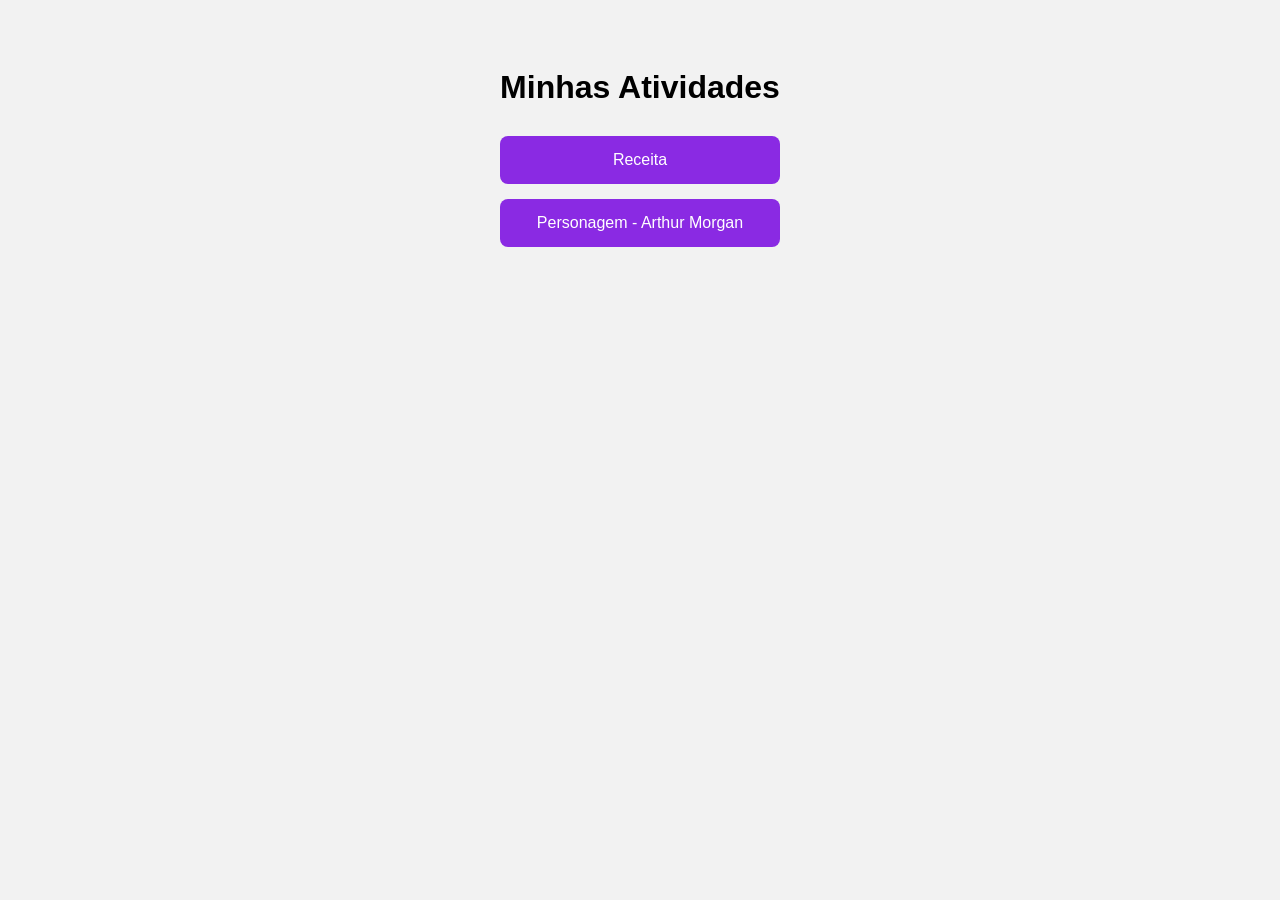
<file: index.html>
<!DOCTYPE html>
<html lang="pt-BR">

<head>
    <meta charset="UTF-8">
    <meta name="viewport" content="width=device-width, initial-scale=1.0">

    <title>Receita e Personagem</title>

    <style>
        body {
            font-family: Arial, sans-serif;
            background-color: #f2f2f2;
            text-align: center;
            padding: 40px;
        }

        h1 {
            margin-bottom: 30px;
        }

        a {
            display: block;
            width: 250px;
            margin: 15px auto;
            padding: 15px;
            background-color: #8a2ae3;
            color: white;
            text-decoration: none;
            border-radius: 8px;
        }

        a:hover {
            opacity: 0.8;
        }
    </style>
</head>

<body>

    <h1>Minhas Atividades</h1>

    <a href="receita.html">Receita</a>

    <a href="arthur.html">Personagem - Arthur Morgan</a>

</body>

</html>
</file>
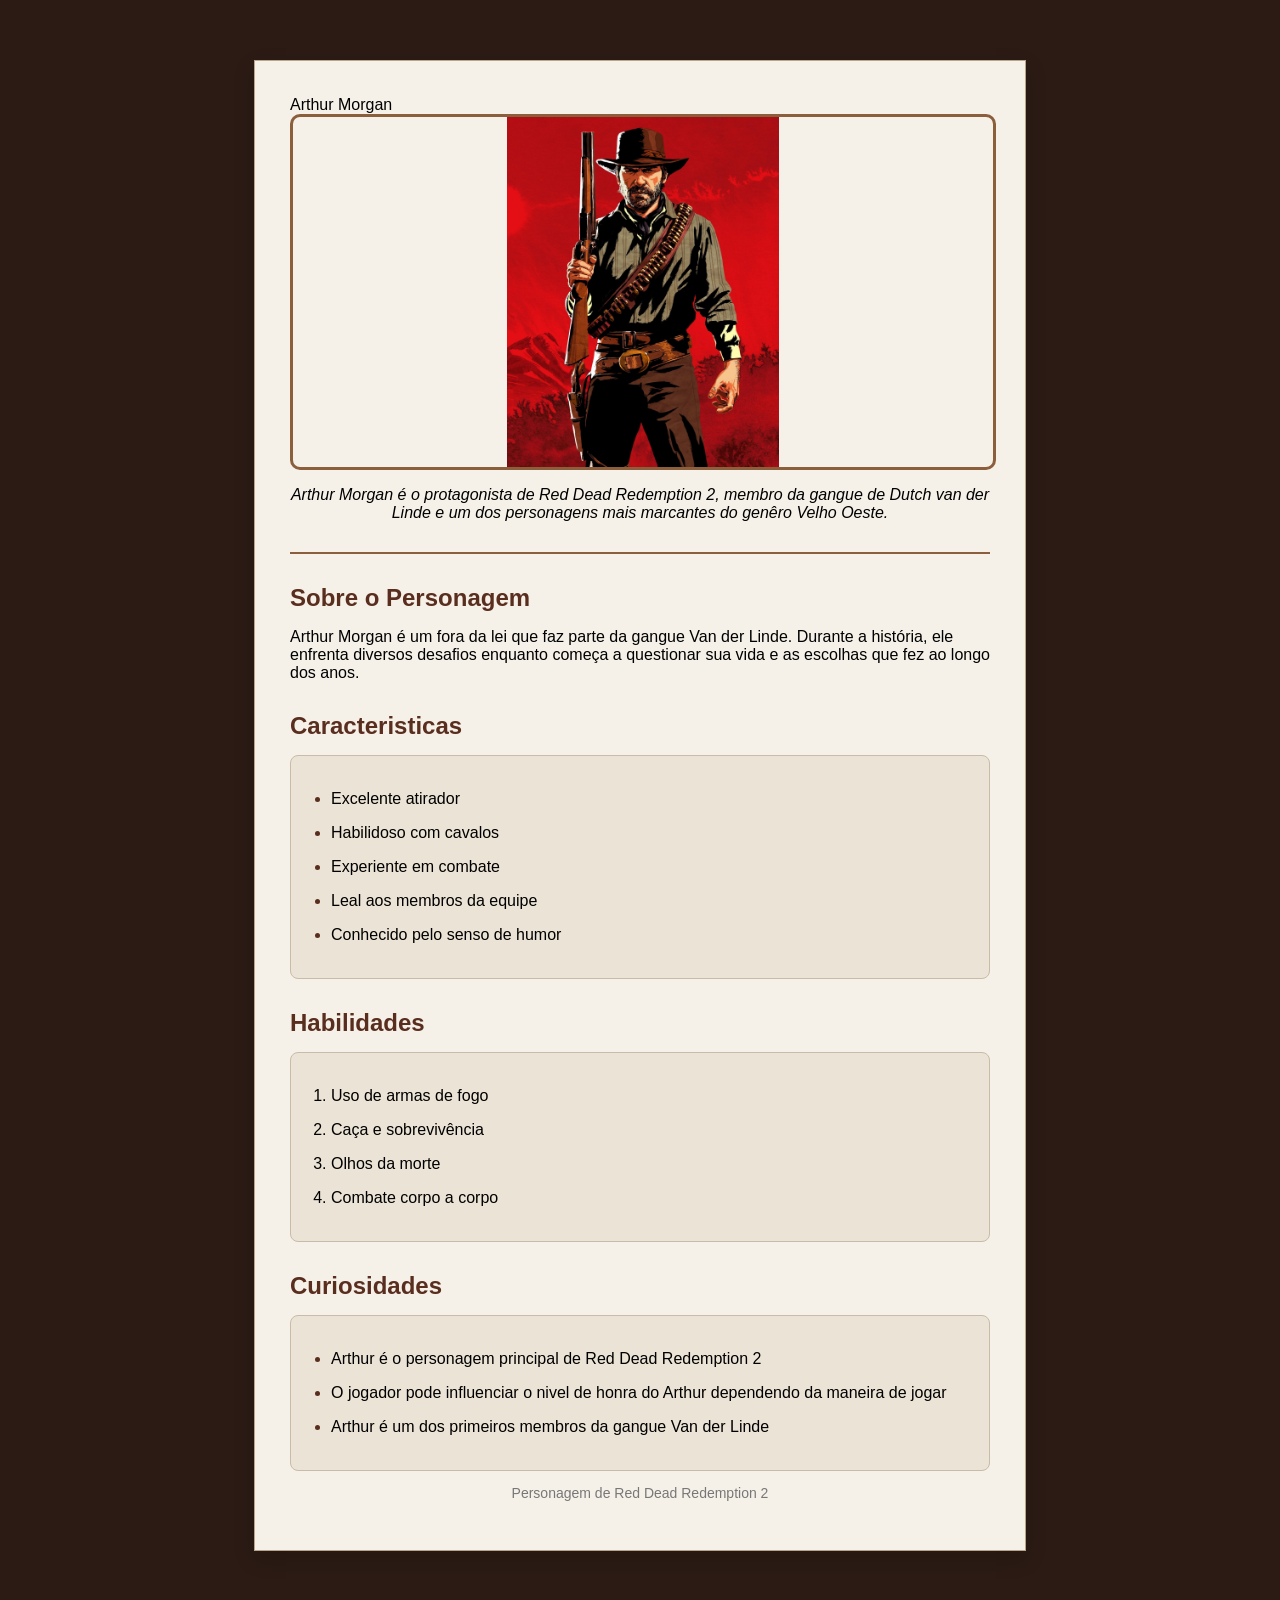
<file: arthur.html>
<!DOCTYPE html>
<html lang="pt-BR">
<head>
    <meta charset="UTF-8">
    <meta name="viewport" content="width=device-width, initial-scale=1.0">
    <title>Arthur Morgan</title>
    <link rel="stylesheet" href="arthur.css">
</head>
<body>

    <div class="Personagem"
    <h1>Arthur Morgan</h1>
    
    <img src="imagens/arthur.jpg" alt="Arthur Morgan">

    <p class="Introdução">Arthur Morgan é o protagonista de Red Dead Redemption 2,
            membro da gangue de Dutch van der Linde e um dos personagens
            mais marcantes do genêro Velho Oeste.</p>

            <hr>
            <h2>Sobre o Personagem</h2>
            <p> Arthur Morgan é um fora da lei que faz parte da gangue
            Van der Linde. Durante a história, ele enfrenta diversos
            desafios enquanto começa a questionar sua vida e as escolhas
            que fez ao longo dos anos.</p>

            <h2>Caracteristicas</h2>
        <div class="Caracteristicas">
<ul>
<li>Excelente atirador</li>
<li>Habilidoso com cavalos</li>
<li>Experiente em combate</li>
<li>Leal aos membros da equipe</li>
<li>Conhecido pelo senso de humor</li>
</ul>
        </div>

        <h2>Habilidades</h2>
<div class="Habilidades">
    <ol>
<li>Uso de armas de fogo</li>
<li>Caça e sobrevivência</li>
<li>Olhos da morte</li>
<li>Combate corpo a corpo</li>
    </ol>
</div>
<h2>Curiosidades</h2>
<div class="Curiosidades">
    <ul>
<li>Arthur é o personagem principal de Red Dead Redemption 2</li>
<li>O jogador pode influenciar o nivel de honra do Arthur dependendo da maneira de jogar</li>
<li>Arthur é um dos primeiros membros da gangue Van der Linde</li>

    </ul>

</div>
<p class="rodapé">
    Personagem de Red Dead Redemption 2
</p>
  
</div> 
</body>
</html>
</file>
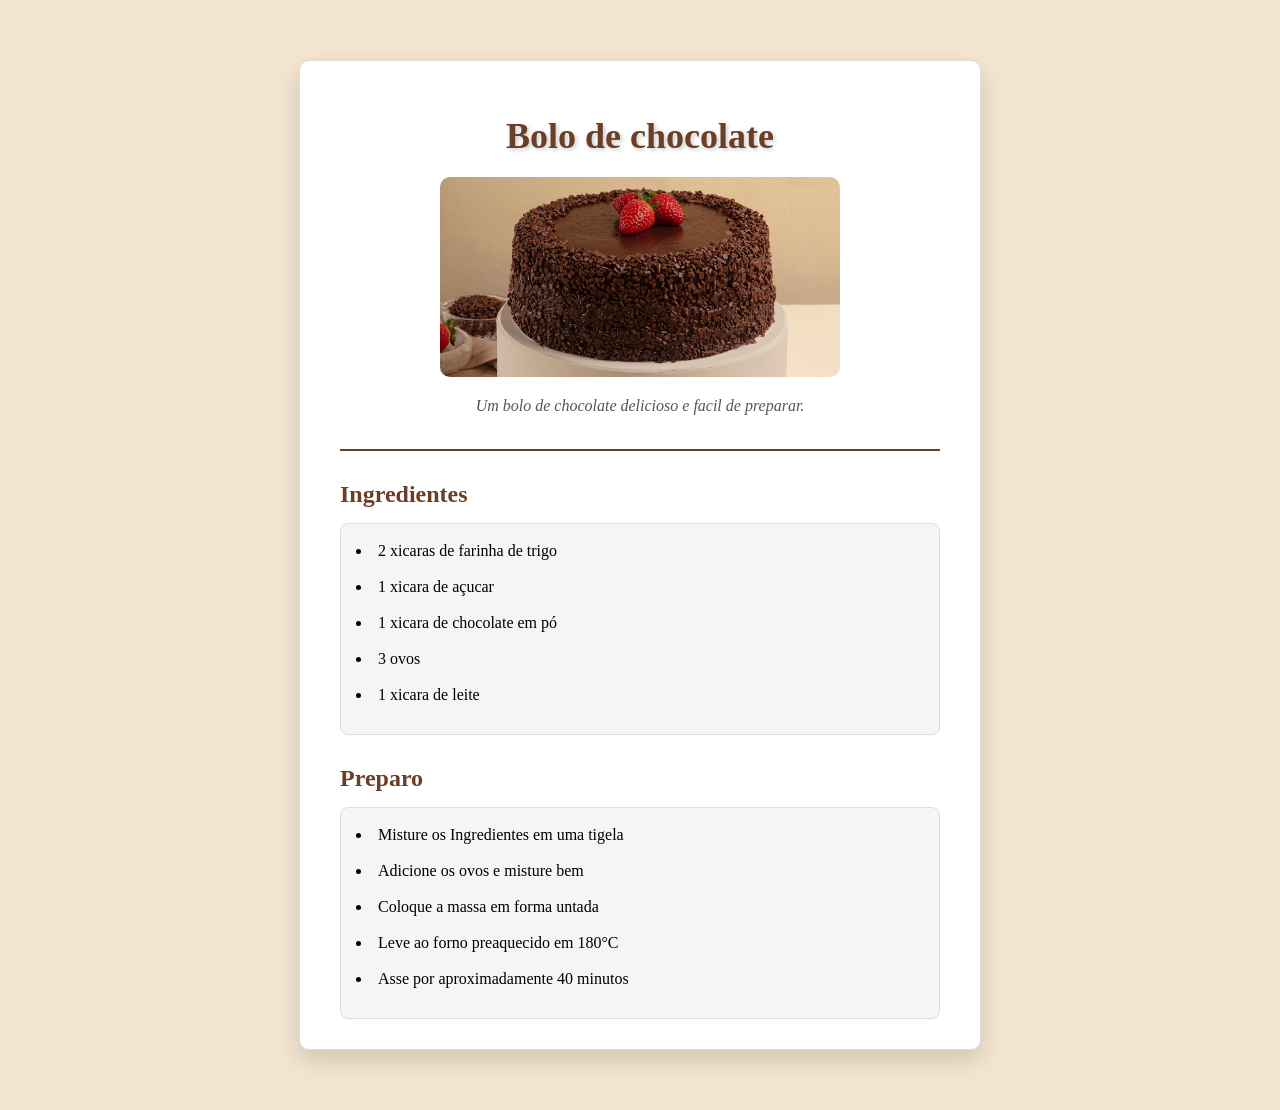
<file: receita.html>
<!DOCTYPE html>
<html lang="pt-BR">
<head>
    <meta charset="UTF-8">
    <meta name="viewport" content="width=device-width, initial-scale=1.0">
    <title>Receita de bolo</title>
<link rel="stylesheet" href="style.css">
</head>
<body>
    <div class="Receita">

    <h1>Bolo de chocolate</h1>

    <img src="imagens/bolo.jpg" alt="Bolo de Chocolate">

    <p>Um bolo de chocolate delicioso e facil de preparar.</p>

    <hr>

   
<h2>Ingredientes</h2>

<div class="Ingredientes"

<ul>

<li>2 xicaras de farinha de trigo</li>
<li>1 xicara de açucar</li>
<li>1 xicara de chocolate em pó</li>
<li>3 ovos</li>
<li>1 xicara de leite</li>
</ul>
</div>

<h2>Preparo</h2>

<div class="Preparo"

<ol>
<li>Misture os Ingredientes em uma tigela</li>
<li>Adicione os ovos e misture bem</li>
<li>Coloque a massa em forma untada</li>
<li>Leve ao forno preaquecido em 180°C</li>
<li>Asse por aproximadamente 40 minutos</li>
</ol>
</div>
</div>

</body>
</html>
</file>
<file: arthur.css>
body{
    background-color:#2B1B14;
    color: black;
    margin: 40px;
    padding: 20px;
    font-family:Arial, sans-serif;
}

.Personagem{
    background-color: #f5f1e8;
    max-width: 700px;
    margin: auto;
    padding: 35px;
    border: radius 12px;
    border:1px solid #b8a58c;
    box-shadow:0 8px 20px rgba(0, 0, 0, 0.15);

}

h1{
    color:#B08D57;
    text-align: center;
    font: size 40px;
    margin-bottom: 25px;
    text-shadow: 2px 2px 4px #c7b9a4;

}

h2{
    color: #5a2e1f;
    margin-top: 30px;
    margin-bottom: 15px;

}

.Introdução{
    text-align: center;
    font-style: italic;
}

img{
    width: 100%;
    height: 350px;
    display: block;
    margin: auto;
    border-radius: 10px;
    object-fit: contain;
    object-position: center;
border: 3px solid #8b5e3c;
}

.Caracteristicas,
.Habilidades,
.Curiosidades{
   background-color: #ebe3d5;
   padding: 15px;
   border-radius: 8px;
   border: 1px solid #c8bba8;


}

ul,
ol{
    padding-left: 25px;
}

li{
    margin-bottom: 10px;
    line-height: 1.5;

}

ul li::marker,
ul li::marker{
    color: #5a2e1f;
    font-weight: bold;
}

hr{
    border: none;
    border-top: 2px solid #8b5e3c;
    margin: 30px 0;

}

.rodapé{
    text-align: center;
    color: #777;
    font-size: 14px;
}
</file>
<file: style.css>
body{
    background-color: #f3e5d0;
    margin: 40px;
    padding: 20px;
}

img{
    width: 400px;
    display: block;
    margin: auto;
    border-radius: 10px;
    height: 200px;
    object-fit: cover;
    object-position: center;
}

ul{
padding-left: 25px;
}
.Ingredientes{
    background-color: #f5f5f5;
    padding: 15px;
    border-radius: 8px;
    border: 1px solid #ddd;
}

.Preparo{
    background-color: #f5f5f5;
    padding: 15px;
    border-radius: 8px;
    border: 1px solid #ddd;
}

h1{
    color: #6b3e26;
    text-align: center;
    font-size: 36px;
    margin-bottom: 20px;
    text-shadow: 2px 2px 4px #ccc;

}

h2{
    color: #6b3e26;
    margin-top: 30px;
    margin-bottom: 15px;
}

hr{
    border: none;
    border-top: 2px solid #6b3e26;
    margin: 30px 0; 

}

p{
    font-size: 16px;
    line-height: 1.6;
    color: #555;
    text-align: center;
    font-style: italic;
}
li{
    margin-bottom: 12px;
    line-height: 1.5;
}
ol li::marker{
    color: #6b3e26;
    font-weight: bold;

}

.Receita{
    background-color: white;
    padding: 30px 40px;
    border-radius: 10px;
    max-width: 600px;
    margin: auto;
    box-shadow: 0 10px 25px rgba(0, 0, 0, 0.15);
    border: 1px solid #ddd;

}
</file>
